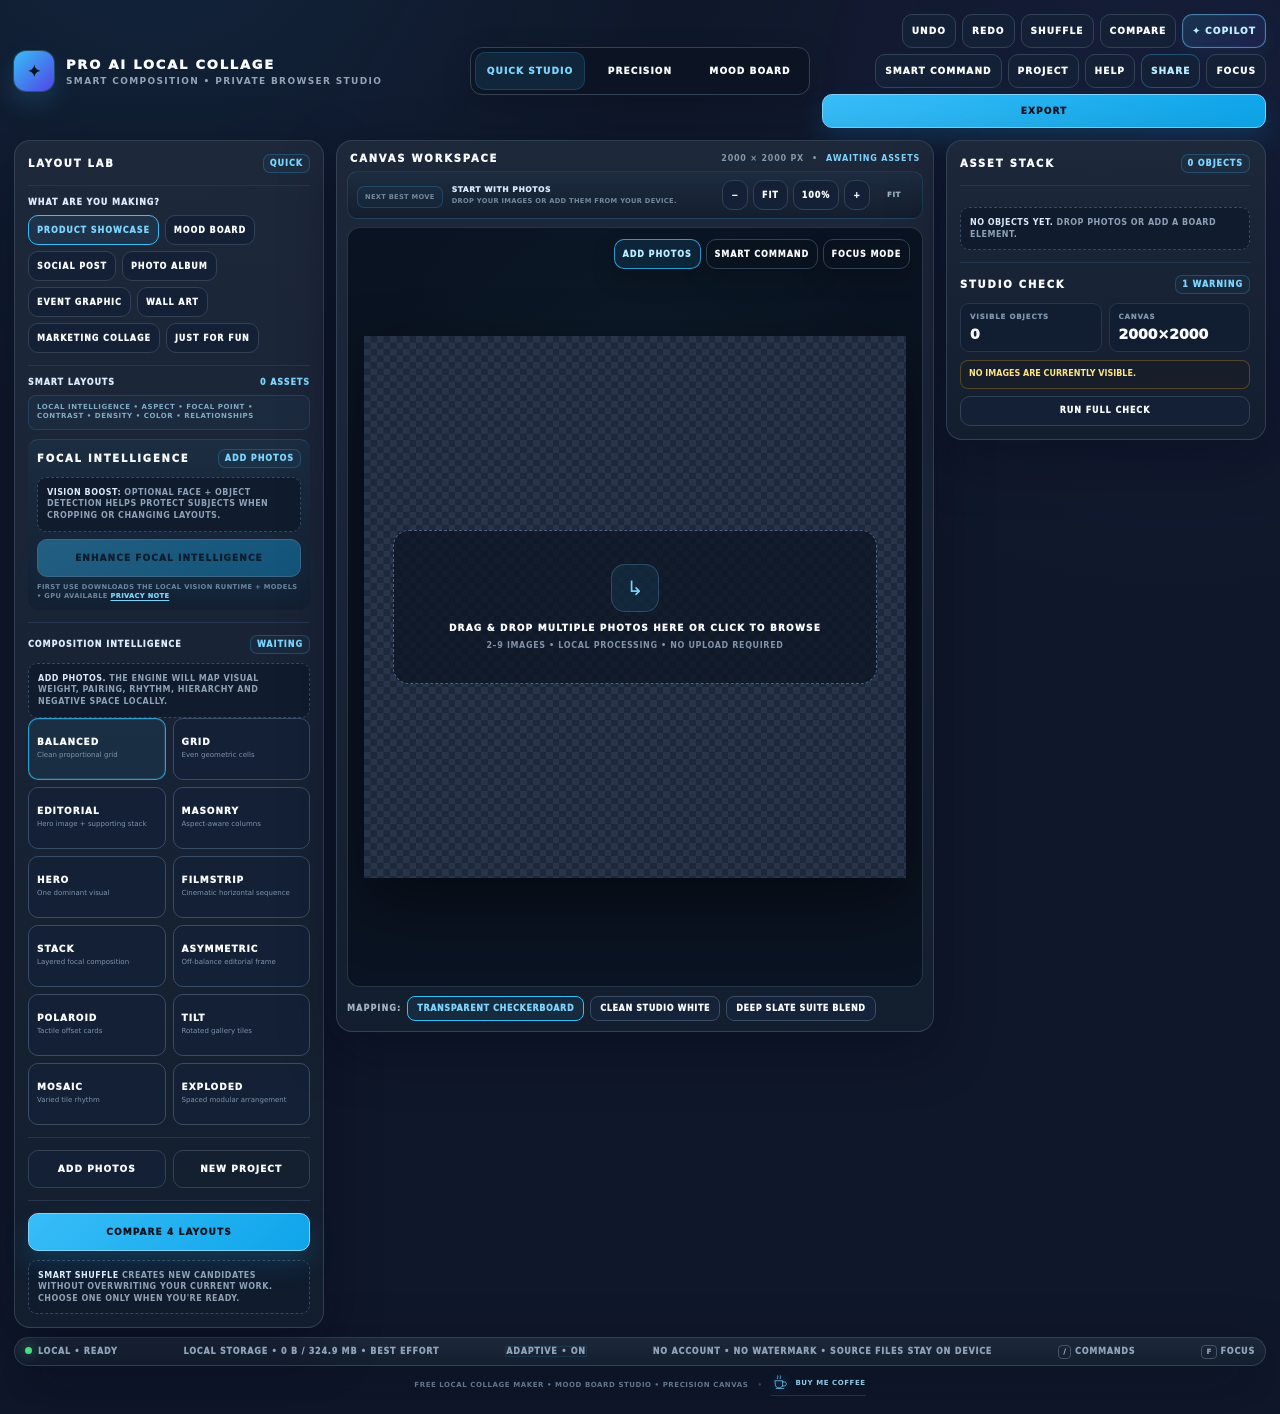
<file: Pro-AI-Local-Collage-Studio-Cloudflare-Ready-v2.4-FINAL-AUDITED/index.html>
<!doctype html>
<html lang="en">
<head>
  <meta charset="utf-8" />
  <meta name="viewport" content="width=device-width,initial-scale=1,viewport-fit=cover" />
  <meta name="theme-color" content="#0f172a" />
  <meta name="description" content="Free local collage maker and mood board studio with local composition intelligence, subject-aware editing, Creative Copilot workflows, precision controls, recovery and watermark-free exports." />
  <meta name="robots" content="index,follow,max-image-preview:large,max-snippet:-1,max-video-preview:-1" />
  <meta name="application-name" content="Pro AI Local Collage Studio" />
  <meta name="apple-mobile-web-app-capable" content="yes" />
  <meta name="apple-mobile-web-app-status-bar-style" content="black-translucent" />
  <meta name="apple-mobile-web-app-title" content="Local Collage" />
  <link rel="canonical" href="https://pro-ai-local-collage-studio.pages.dev/" />
  <link rel="icon" href="/favicon.ico" sizes="any" />
  <link rel="icon" type="image/svg+xml" href="/icon.svg" />
  <link rel="icon" type="image/png" sizes="48x48" href="/assets/favicon-48.png" />
  <link rel="apple-touch-icon" sizes="180x180" href="/assets/apple-touch-icon.png" />
  <meta property="og:url" content="https://pro-ai-local-collage-studio.pages.dev/" />
  <meta property="og:image" content="https://pro-ai-local-collage-studio.pages.dev/assets/og-card.png" />
  <meta property="og:image:width" content="1200" />
  <meta property="og:image:height" content="630" />
  <meta property="og:image:alt" content="Free Local Collage Maker — Pro AI Local Collage Studio" />
  <meta name="twitter:card" content="summary_large_image" />
  <meta name="twitter:title" content="Free Local Collage Maker & Mood Board Studio" />
  <meta name="twitter:description" content="Create photo collages and mood boards locally in your browser. No upload. No watermark. No account required." />
  <meta name="twitter:image" content="https://pro-ai-local-collage-studio.pages.dev/assets/og-card.png" />
  <meta name="keywords" content="free photo collage maker, local collage maker, online collage maker no upload, collage maker no watermark, mood board maker, free mood board maker, product collage maker, Etsy collage maker, photo grid maker, offline collage maker" />
  <meta property="og:title" content="Free Local Collage Maker & Mood Board Studio" />
  <meta property="og:description" content="Create photo collages and mood boards locally in your browser with intelligent composition, precision editing, project recovery and watermark-free exports." />
  <meta property="og:type" content="website" />
  <link rel="manifest" href="./manifest.webmanifest" />
  <meta name="google-site-verification" content="b31qAzSBiUCb4wnEXxWaHOR334Ag5LITJTTMgzjqbMk" />
  <title>Free Local Collage Maker & Mood Board Studio | No Upload, No Watermark</title>
  <script type="application/ld+json">
  {
    "@context":"https://schema.org",
    "@type":"WebApplication",
    "name":"Pro AI Local Collage Maker & Canvas Layout Studio",
    "applicationCategory":"MultimediaApplication",
    "operatingSystem":"Windows, macOS, Linux, Android, iOS",
    "browserRequirements":"Requires a modern browser with HTML5 Canvas support.",
    "isAccessibleForFree":true,
    "url":"https://pro-ai-local-collage-studio.pages.dev/",
    "image":"https://pro-ai-local-collage-studio.pages.dev/assets/og-card.png",
    "softwareVersion":"2.4",
    "offers":{"@type":"Offer","price":"0","priceCurrency":"USD"},
    "description":"A local-first collage and mood board studio with smart layouts, precision composition controls, local project storage and watermark-free export.",
    "featureList":["Smart collage layouts","Relationship-aware composition intelligence","Optional on-device face and object detection","Subject-aware focal protection","Freeform mood boards","Smart guides and snapping","Local autosave and recovery","Local project files","Creative Copilot multi-step editing","PNG JPEG WEBP export","Clipboard copy","No account required","No image upload required"]
  }
  </script>
  <link rel="stylesheet" href="./styles/app.css" />
</head>
<body>
  <h1 class="sr-only seo-h1">FREE LOCAL COLLAGE MAKER — PHOTO COLLAGE &amp; MOOD BOARD STUDIO</h1>
  <div id="app"></div>
  <noscript><main class="noscript"><h2>FREE LOCAL COLLAGE MAKER</h2><p>JavaScript is required to use the local canvas editor.</p></main></noscript>
  <script type="module" src="./ui/app.js"></script>
</body>
</html>
</file>
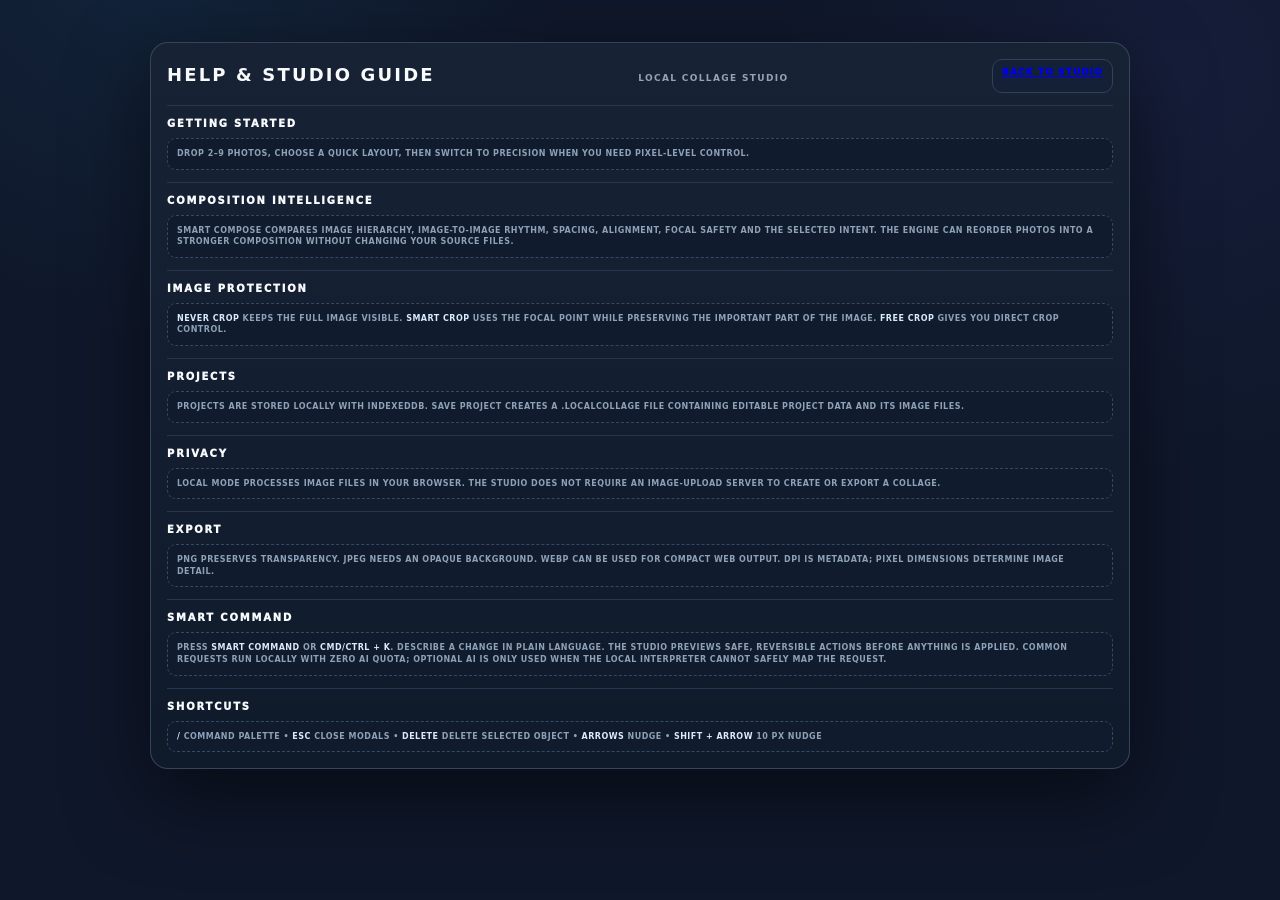
<file: Pro-AI-Local-Collage-Studio-Cloudflare-Ready-v2.4-FINAL-AUDITED/help/index.html>
<!doctype html><html lang="en"><head><meta charset="utf-8"><meta name="viewport" content="width=device-width,initial-scale=1"><meta name="description" content="Help Center for the Pro AI Local Collage Studio: smart layouts, cropping, projects, privacy, exports, Smart Command and Creative Copilot."><meta name="robots" content="index,follow"><link rel="canonical" href="https://pro-ai-local-collage-studio.pages.dev/help/"><title>Help Center | Pro AI Local Collage Studio</title><link rel="stylesheet" href="../styles/app.css"><link rel="icon" href="/favicon.ico" sizes="any"><link rel="icon" type="image/svg+xml" href="/icon.svg"><meta property="og:title" content="Help Center | Pro AI Local Collage Studio"><meta name="twitter:title" content="Help Center | Pro AI Local Collage Studio"> <meta property="og:description" content="Learn layouts, image protection, projects, privacy, exports and intelligent editing workflows."><meta property="og:type" content="article"><meta property="og:url" content="https://pro-ai-local-collage-studio.pages.dev/help/"><meta name="twitter:card" content="summary_large_image"><meta name="twitter:description" content="Learn layouts, image protection, projects, privacy, exports and intelligent editing workflows."><meta property="og:image:alt" content="Free Local Collage Maker — Pro AI Local Collage Studio">
<meta property="og:image" content="https://pro-ai-local-collage-studio.pages.dev/assets/og-card.png"><meta name="twitter:image" content="https://pro-ai-local-collage-studio.pages.dev/assets/og-card.png"><script type="application/ld+json">{"@context":"https://schema.org","@type":"WebPage","name":"Help Center | Pro AI Local Collage Studio","description":"Help Center for the Pro AI Local Collage Studio: smart layouts, cropping, projects, privacy, exports, Smart Command and Creative Copilot.","url":"https://pro-ai-local-collage-studio.pages.dev/help/"}</script></head><body><main class="app" style="max-width:1000px"><section class="modal" style="margin:28px auto"><div class="modal-head"><h1 style="font-size:18px;letter-spacing:.12em;text-transform:uppercase;margin:0 0 4px">HELP & STUDIO GUIDE</h1><div><div class="brand-sub">LOCAL COLLAGE STUDIO</div></div><a class="top-btn" href="../">BACK TO STUDIO</a></div><div class="section"><div class="section-title">GETTING STARTED</div><div class="hint">DROP 2–9 PHOTOS, CHOOSE A QUICK LAYOUT, THEN SWITCH TO PRECISION WHEN YOU NEED PIXEL-LEVEL CONTROL.</div></div><div class="section"><div class="section-title">COMPOSITION INTELLIGENCE</div><div class="hint">SMART COMPOSE compares image hierarchy, image-to-image rhythm, spacing, alignment, focal safety and the selected intent. The engine can reorder photos into a stronger composition without changing your source files.</div></div><div class="section"><div class="section-title">IMAGE PROTECTION</div><div class="hint"><b>NEVER CROP</b> keeps the full image visible. <b>SMART CROP</b> uses the focal point while preserving the important part of the image. <b>FREE CROP</b> gives you direct crop control.</div></div><div class="section"><div class="section-title">PROJECTS</div><div class="hint">PROJECTS ARE STORED LOCALLY WITH INDEXEDDB. SAVE PROJECT creates a .LOCALCOLLAGE file containing editable project data and its image files.</div></div><div class="section"><div class="section-title">PRIVACY</div><div class="hint">LOCAL MODE processes image files in your browser. The studio does not require an image-upload server to create or export a collage.</div></div><div class="section"><div class="section-title">EXPORT</div><div class="hint">PNG preserves transparency. JPEG needs an opaque background. WEBP can be used for compact web output. DPI is metadata; pixel dimensions determine image detail.</div></div><div class="section"><div class="section-title">SMART COMMAND</div><div class="hint">PRESS <b>SMART COMMAND</b> OR <b>CMD/CTRL + K</b>. DESCRIBE A CHANGE IN PLAIN LANGUAGE. THE STUDIO PREVIEWS SAFE, REVERSIBLE ACTIONS BEFORE ANYTHING IS APPLIED. COMMON REQUESTS RUN LOCALLY WITH ZERO AI QUOTA; OPTIONAL AI IS ONLY USED WHEN THE LOCAL INTERPRETER CANNOT SAFELY MAP THE REQUEST.</div></div><div class="section"><div class="section-title">SHORTCUTS</div><div class="hint"><b>/</b> COMMAND PALETTE • <b>ESC</b> CLOSE MODALS • <b>DELETE</b> DELETE SELECTED OBJECT • <b>ARROWS</b> NUDGE • <b>SHIFT + ARROW</b> 10 PX NUDGE</div></div></section></main></body></html>
</file>
<file: Pro-AI-Local-Collage-Studio-Cloudflare-Ready-v2.4-FINAL-AUDITED/styles/app.css>
:root{--bg:#0f172a;--bg2:#0b1220;--card:#1e293b;--card2:#172235;--panel:#111c30;--line:#334155;--line2:#26364e;--text:#f8fafc;--muted:#94a3b8;--accent:#38bdf8;--accent2:#7dd3fc;--success:#4ade80;--warn:#fbbf24;--danger:#fb7185;--shadow:0 18px 55px rgba(2,8,23,.38);--radius:16px;--sm:10px}
*{box-sizing:border-box}html{height:100%;background:var(--bg);scroll-behavior:smooth}body{margin:0;min-height:100%;background:radial-gradient(circle at 12% -8%,rgba(56,189,248,.08),transparent 28%),radial-gradient(circle at 92% 8%,rgba(99,102,241,.08),transparent 28%),var(--bg);color:var(--text);font-family:Inter,ui-sans-serif,system-ui,-apple-system,BlinkMacSystemFont,"Segoe UI",sans-serif;-webkit-font-smoothing:antialiased;text-rendering:optimizeLegibility}button,input,select{font:inherit}button{color:inherit}.app{width:min(1700px,calc(100% - 28px));margin:0 auto;padding:14px 0 18px}.topbar{display:grid;grid-template-columns:1fr auto 1fr;align-items:center;gap:12px;margin-bottom:12px}.brand{display:flex;align-items:center;gap:12px;min-width:0}.brand-mark{width:40px;height:40px;border-radius:12px;display:grid;place-items:center;background:linear-gradient(135deg,#38bdf8,#4f46e5);color:#041420;font-weight:1000;box-shadow:0 0 0 1px rgba(125,211,252,.22),0 12px 24px rgba(56,189,248,.16)}.brand-name{font-size:13px;font-weight:950;letter-spacing:.14em;text-transform:uppercase;white-space:nowrap;overflow:hidden;text-overflow:ellipsis}.brand-sub{margin-top:4px;font-size:9px;font-weight:850;letter-spacing:.15em;text-transform:uppercase;color:var(--muted)}.mode-tabs{justify-self:center;display:flex;padding:4px;border:1px solid var(--line);border-radius:12px;background:rgba(10,18,32,.62);box-shadow:0 8px 28px rgba(0,0,0,.18)}.mode-tab,.top-btn,.icon-btn,.seg-btn,.primary,.secondary,.danger,.ghost,.tiny,.select-chip{border:1px solid var(--line);background:#132036;border-radius:10px;min-height:38px;padding:8px 11px;font-size:9px;font-weight:950;letter-spacing:.12em;text-transform:uppercase;cursor:pointer;transition:.16s ease}.mode-tab{border:0;background:transparent;min-width:110px}.mode-tab:hover,.top-btn:hover,.icon-btn:hover,.seg-btn:hover,.secondary:hover,.ghost:hover,.tiny:hover,.select-chip:hover{border-color:#56718f;background:#172842;transform:translateY(-1px)}.mode-tab.active{background:rgba(56,189,248,.10);color:var(--accent2);box-shadow:inset 0 0 0 1px rgba(56,189,248,.18)}.top-actions{justify-self:end;display:flex;gap:6px;align-items:center;justify-content:flex-end;flex-wrap:wrap}.top-btn{min-height:34px;padding:7px 9px}.icon-btn{width:34px;height:34px;padding:0;display:grid;place-items:center}.primary{width:100%;background:linear-gradient(135deg,#38bdf8,#0ea5e9);border-color:#7dd3fc;color:#041420;box-shadow:0 12px 26px rgba(14,165,233,.18)}.primary:hover{filter:brightness(1.05)}.danger{background:#281824;color:#fecdd3;border-color:rgba(251,113,133,.34)}.ghost{background:transparent}.tiny{min-height:30px;padding:6px 8px;font-size:8px}.disabled,[disabled]{opacity:.38!important;cursor:not-allowed!important;transform:none!important;filter:none!important}.layout-shell{display:grid;grid-template-columns:310px minmax(0,1fr) 320px;gap:12px;align-items:start}.panel,.workspace,.inspector,.op-card,.bottom-bar{background:linear-gradient(180deg,rgba(30,41,59,.97),rgba(19,30,47,.985));border:1px solid rgba(71,85,105,.58);box-shadow:var(--shadow);border-radius:var(--radius)}.panel,.inspector,.op-card{padding:13px}.workspace{padding:10px;min-width:0}.panel-head,.section-head,.workspace-head,.row-between{display:flex;align-items:center;justify-content:space-between;gap:8px}.panel-title,.section-title,.workspace-title{font-size:10px;font-weight:950;letter-spacing:.18em;text-transform:uppercase}.mini{font-size:8px;font-weight:950;letter-spacing:.12em;text-transform:uppercase;color:var(--accent2);padding:4px 6px;border:1px solid rgba(56,189,248,.24);border-radius:7px;background:rgba(56,189,248,.045)}.section{border-top:1px solid var(--line2);padding-top:12px;margin-top:12px}.section:first-child{border-top:0;padding-top:0;margin-top:0}.label{display:flex;justify-content:space-between;align-items:center;gap:10px;font-size:8px;font-weight:950;letter-spacing:.12em;text-transform:uppercase;color:#dbeafe;margin-bottom:8px}.readout{color:var(--accent2);font-variant-numeric:tabular-nums;white-space:nowrap}.field,.select{width:100%;border:1px solid #3a4c66;background:#0f1a2b;color:var(--text);border-radius:10px;padding:10px 11px;outline:none;font-size:10px;font-weight:800}.field:focus,.select:focus{border-color:var(--accent);box-shadow:0 0 0 3px rgba(56,189,248,.08)}input[type=range]{width:100%;accent-color:var(--accent);cursor:pointer}input[type=range]::-webkit-slider-runnable-track{height:4px;background:#334155;border-radius:99px}input[type=range]::-webkit-slider-thumb{-webkit-appearance:none;appearance:none;width:15px;height:15px;border-radius:50%;background:var(--accent);margin-top:-5.5px;box-shadow:0 0 0 4px rgba(56,189,248,.08),0 0 15px rgba(56,189,248,.22)}input[type=range]::-moz-range-track{height:4px;background:#334155;border-radius:99px}input[type=range]::-moz-range-thumb{width:15px;height:15px;border:0;border-radius:50%;background:var(--accent)}.drop-zone{border:1px dashed #4b647f;border-radius:16px;background:rgba(11,19,33,.7);min-height:154px;padding:20px;display:grid;place-items:center;text-align:center;cursor:pointer;transition:.18s ease}.drop-zone:hover,.drop-zone.drag{border-color:var(--accent);background:rgba(56,189,248,.055);box-shadow:0 0 0 4px rgba(56,189,248,.055)}.drop-icon{width:48px;height:48px;border-radius:14px;display:grid;place-items:center;margin:0 auto 10px;background:rgba(56,189,248,.08);border:1px solid rgba(125,211,252,.22);color:var(--accent2);font-size:20px}.drop-title{font-size:9px;font-weight:950;letter-spacing:.13em;text-transform:uppercase;line-height:1.5}.drop-sub{margin-top:6px;font-size:8px;font-weight:800;letter-spacing:.08em;text-transform:uppercase;color:#8093aa}.layout-grid{display:grid;grid-template-columns:1fr 1fr;gap:7px}.layout-card{text-align:left;min-height:62px;border:1px solid #3a4c66;background:#132036;border-radius:10px;padding:8px;cursor:pointer;transition:.16s ease}.layout-card:hover{border-color:#5b7795;transform:translateY(-1px)}.layout-card.active{border-color:rgba(56,189,248,.78);background:rgba(56,189,248,.08);box-shadow:inset 0 0 0 1px rgba(56,189,248,.16)}.layout-card b{display:block;font-size:9px;font-weight:950;letter-spacing:.11em;text-transform:uppercase}.layout-card small{display:block;margin-top:4px;color:#7f93ab;font-size:7px;line-height:1.35}.seg-row{display:grid;grid-template-columns:1fr 1fr;gap:7px}.chips{display:flex;flex-wrap:wrap;gap:6px}.select-chip{min-height:30px;padding:6px 8px;font-size:8px}.select-chip.active{color:var(--accent2);border-color:var(--accent);background:rgba(56,189,248,.08)}.hint{margin-top:9px;padding:9px;border:1px dashed #364963;background:#101b2e;border-radius:9px;color:#8ea1b7;font-size:8px;font-weight:850;letter-spacing:.06em;text-transform:uppercase;line-height:1.45}.hint b{color:#dbeafe}.workspace-head{padding:2px 3px 9px}.workspace-meta{font-size:8px;font-weight:900;letter-spacing:.1em;text-transform:uppercase;color:#8397ad;display:flex;align-items:center;gap:8px;flex-wrap:wrap;justify-content:flex-end}.accent{color:var(--accent2)}.canvas-viewport{height:calc(100vh - 140px);min-height:560px;border-radius:13px;border:1px solid rgba(71,85,105,.5);background:radial-gradient(circle at 50% 25%,rgba(56,189,248,.04),transparent 42%),#0a1321;display:grid;place-items:center;overflow:hidden;padding:16px;position:relative;touch-action:none}.canvas-wrap{position:relative;max-width:100%;max-height:100%;box-shadow:0 24px 65px rgba(0,0,0,.45);border-radius:8px;overflow:visible}.canvas-wrap canvas{display:block;max-width:100%;max-height:calc(100vh - 180px);background:transparent;touch-action:none;user-select:none}.canvas-empty{position:absolute;inset:0;display:grid;place-items:center;padding:30px;pointer-events:none}.canvas-empty .drop-zone{pointer-events:auto;width:min(560px,94%)}.canvas-empty.hidden{display:none}.mapping{display:flex;gap:6px;align-items:center;flex-wrap:wrap;padding-top:9px}.mapping b{font-size:8px;font-weight:950;letter-spacing:.14em;color:#9eb0c2}.map-btn{border:1px solid #3b4c65;background:#14233a;border-radius:8px;padding:7px 9px;font-size:8px;font-weight:950;letter-spacing:.08em;text-transform:uppercase;cursor:pointer}.map-btn.active{border-color:var(--accent);color:var(--accent2);background:rgba(56,189,248,.08)}.asset-stack{display:grid;gap:6px;max-height:300px;overflow:auto;margin-top:9px;padding-right:2px}.asset-row{display:grid;grid-template-columns:34px minmax(0,1fr) 28px;gap:7px;align-items:center;padding:6px;border:1px solid var(--line2);background:#111d31;border-radius:9px;cursor:pointer}.asset-row.active{border-color:rgba(56,189,248,.72);background:rgba(56,189,248,.07)}.thumb{width:34px;height:34px;object-fit:cover;border-radius:6px;background:#0b1321}.asset-name{display:block;min-width:0;font-size:8px;font-weight:900;letter-spacing:.04em;white-space:nowrap;overflow:hidden;text-overflow:ellipsis}.asset-meta{margin-top:3px;color:#73869c;font-size:7px;font-weight:800;letter-spacing:.04em}.asset-no{width:28px;height:28px;border-radius:8px;display:grid;place-items:center;border:1px solid #35485f;color:#9fb1c5;font-size:8px;font-weight:950}.two{display:grid;grid-template-columns:1fr 1fr;gap:7px}.three{display:grid;grid-template-columns:1fr 1fr 1fr;gap:7px}.tool{padding:8px;border:1px solid var(--line2);background:#111d31;border-radius:9px}.tool-label{font-size:7px;font-weight:950;letter-spacing:.1em;text-transform:uppercase;color:#7f93ab;margin-bottom:5px}.tool-value{margin-top:4px;text-align:right;font-size:9px;font-weight:950;color:#dbeafe}.inspector-scroll{max-height:calc(100vh - 150px);overflow:auto;padding-right:2px}.object-actions{display:flex;gap:6px;flex-wrap:wrap}.stat-grid{display:grid;grid-template-columns:1fr 1fr;gap:7px;margin-top:9px}.stat{padding:9px;border:1px solid var(--line2);background:#111d31;border-radius:9px}.stat-k{font-size:7px;font-weight:950;letter-spacing:.12em;text-transform:uppercase;color:#7f93ab}.stat-v{margin-top:5px;font-size:14px;font-weight:950;font-variant-numeric:tabular-nums}.warning-list{display:grid;gap:6px;margin-top:8px}.warning{padding:8px;border-radius:8px;background:#181d2a;border:1px solid #384258;font-size:8px;font-weight:850;line-height:1.35}.warning.warn{border-color:rgba(251,191,36,.25);color:#fde68a}.warning.error{border-color:rgba(251,113,133,.35);color:#fecdd3}.warning.info{color:#bae6fd}.bottom{margin-top:9px;display:flex;justify-content:space-between;align-items:center;gap:8px;padding:8px 10px}.local-status{font-size:8px;font-weight:950;letter-spacing:.1em;text-transform:uppercase;color:#8fa2b7}.status-dot{display:inline-block;width:7px;height:7px;border-radius:50%;margin-right:6px;background:var(--success);box-shadow:0 0 12px rgba(74,222,128,.6)}.modal-backdrop{position:fixed;inset:0;z-index:50;background:rgba(2,8,23,.72);backdrop-filter:blur(7px);display:grid;place-items:center;padding:18px}.modal{width:min(980px,100%);max-height:min(90vh,900px);overflow:auto;background:linear-gradient(180deg,#172235,#0f1a2b);border:1px solid rgba(71,85,105,.7);border-radius:18px;box-shadow:0 28px 80px rgba(0,0,0,.5);padding:16px}.modal.sm{width:min(720px,100%)}.modal.xs{width:min(520px,100%)}.modal-head{display:flex;justify-content:space-between;align-items:center;gap:10px;margin-bottom:12px}.modal-title{font-size:11px;font-weight:950;letter-spacing:.18em;text-transform:uppercase}.modal-grid{display:grid;grid-template-columns:repeat(2,1fr);gap:10px}.candidate{border:1px solid #34475e;border-radius:12px;background:#0e192a;padding:8px}.candidate canvas{display:block;width:100%;aspect-ratio:1.35;border-radius:8px;background:#0b1321}.candidate-title{margin-top:8px;font-size:8px;font-weight:950;letter-spacing:.12em;text-transform:uppercase}.candidate-desc{margin-top:4px;font-size:7px;font-weight:800;color:#7f93ab;line-height:1.35}.candidate .primary{margin-top:7px;min-height:34px}.palette{width:min(700px,100%)}.palette input{margin-bottom:8px}.palette-results{display:grid;gap:5px;max-height:420px;overflow:auto}.command{padding:9px;border:1px solid var(--line2);background:#111d31;border-radius:8px;cursor:pointer;text-transform:uppercase}.command:hover{border-color:#56718f}.command b{font-size:8px;letter-spacing:.09em}.command small{display:block;margin-top:3px;color:#7f93ab;font-size:7px}.qa-suggestions{display:flex;flex-wrap:wrap;gap:6px;margin-top:8px}.qa{padding:7px 9px;border:1px solid #354b62;border-radius:999px;background:#122139;font-size:7px;font-weight:950;letter-spacing:.07em;text-transform:uppercase;cursor:pointer}.answer{margin-top:10px;padding:11px;border:1px solid rgba(56,189,248,.2);background:rgba(56,189,248,.05);border-radius:10px;font-size:9px;font-weight:800;line-height:1.55}.hidden{display:none!important}.mobile-toolbar{display:none}.kbd{font-size:7px;border:1px solid #42536a;padding:2px 4px;border-radius:4px;color:#93a4b7}.sr-only{position:absolute!important;width:1px!important;height:1px!important;padding:0!important;margin:-1px!important;overflow:hidden!important;clip:rect(0,0,0,0)!important;white-space:nowrap!important;border:0!important}.toast{position:fixed;right:16px;bottom:16px;z-index:80;max-width:min(440px,calc(100% - 32px));padding:11px 13px;border-radius:10px;background:#09111f;border:1px solid #38506b;color:#dbeafe;font-size:9px;font-weight:900;letter-spacing:.08em;text-transform:uppercase;box-shadow:0 18px 40px rgba(0,0,0,.35);transform:translateY(15px);opacity:0;pointer-events:none;transition:.18s ease}.toast.show{transform:translateY(0);opacity:1}.toast.success{border-color:rgba(74,222,128,.38);color:#bbf7d0}.toast.error{border-color:rgba(251,113,133,.46);color:#fecdd3}.footer-note{text-align:center;margin-top:8px;color:#62758b;font-size:7px;font-weight:800;letter-spacing:.08em;text-transform:uppercase}
@media(max-width:1250px){.layout-shell{grid-template-columns:280px minmax(0,1fr) 300px}.mode-tab{min-width:95px}.top-actions .labelled{display:none}}
@media(max-width:980px){.topbar{grid-template-columns:1fr}.brand{justify-self:center}.mode-tabs{justify-self:stretch}.mode-tab{flex:1}.top-actions{justify-self:center}.layout-shell{grid-template-columns:1fr}.panel,.inspector{order:2}.workspace{order:1}.inspector-scroll{max-height:none}.canvas-viewport{height:62vh;min-height:430px}.canvas-wrap canvas{max-height:58vh}.mobile-toolbar{display:flex;gap:6px;overflow:auto;padding-top:8px}.mobile-toolbar button{white-space:nowrap}.bottom{display:none}}
@media(max-width:560px){.app{width:calc(100% - 12px);padding-top:8px}.brand-name{font-size:11px}.brand-sub{font-size:7px}.mode-tabs{overflow:auto}.mode-tab{min-width:105px}.top-actions{width:100%;justify-content:center}.canvas-viewport{height:52vh;min-height:360px;padding:8px}.canvas-wrap canvas{max-height:48vh}.layout-grid{grid-template-columns:1fr 1fr}.modal-grid{grid-template-columns:1fr}.mapping{overflow:auto;flex-wrap:nowrap}.mapping .map-btn{white-space:nowrap}.three{grid-template-columns:1fr 1fr}.three .tool:last-child{grid-column:1/-1}.stat-grid{grid-template-columns:1fr 1fr}}
.noscript{padding:40px;color:#fff}.noscript h1{font-size:24px;letter-spacing:.16em}.noscript p{color:#94a3b8}

.intel-strip{margin:7px 0 8px;padding:7px 8px;border:1px solid rgba(56,189,248,.16);border-radius:8px;background:rgba(56,189,248,.035);font-size:7px;font-weight:900;letter-spacing:.08em;text-transform:uppercase;color:#7fabc3;line-height:1.35}.intelligence-card{background:linear-gradient(180deg,rgba(56,189,248,.025),rgba(17,29,49,.55));border-radius:10px;padding:9px;margin-top:9px}.intel-grid{display:grid;grid-template-columns:1fr 1fr;gap:6px;margin-top:8px}.intel-grid>div{padding:7px;border:1px solid var(--line2);border-radius:8px;background:#0f1a2b}.intel-grid span,.intel-color span{display:block;font-size:6.5px;font-weight:950;letter-spacing:.1em;color:#71849a;text-transform:uppercase}.intel-grid b{display:block;margin-top:4px;font-size:8px;font-weight:950;color:#dbeafe;white-space:nowrap;overflow:hidden;text-overflow:ellipsis}.intel-color{display:flex;align-items:center;gap:7px;margin-top:6px;padding:7px;border:1px solid var(--line2);border-radius:8px;background:#0f1a2b}.intel-color i{width:16px;height:16px;border-radius:5px;border:1px solid rgba(255,255,255,.14);display:block;flex:0 0 auto}.intel-color code{font-size:7px;color:#dbeafe;font-weight:900}.intel-color span{margin-right:auto}.intel-focus{margin-top:6px;font-size:6.5px;font-weight:900;letter-spacing:.08em;color:#83a8bc;text-transform:uppercase}.candidate-desc{min-height:30px}
.composition-panel{background:linear-gradient(180deg,rgba(56,189,248,.035),rgba(15,26,43,.46));border-radius:10px;padding:9px}.composition-grid{display:grid;grid-template-columns:1fr 1fr;gap:6px;margin-top:8px}.comp-metric{padding:7px;border:1px solid var(--line2);border-radius:8px;background:#0f1a2b}.comp-metric span{font-size:6.5px;font-weight:950;letter-spacing:.1em;color:#71849a;text-transform:uppercase}.comp-metric b{float:right;font-size:7px;color:#dbeafe}.comp-metric i{display:block;height:4px;margin-top:6px;border-radius:999px;background:#1b2a3d;overflow:hidden}.comp-metric em{display:block;height:100%;border-radius:999px;background:linear-gradient(90deg,#38bdf8,#7dd3fc)}.composition-insights{display:grid;gap:5px;margin-top:7px}.composition-insights span{display:block;padding:6px 7px;border:1px solid rgba(56,189,248,.14);border-radius:7px;background:rgba(56,189,248,.035);font-size:6.7px;font-weight:900;letter-spacing:.045em;text-transform:uppercase;color:#8eabc0;line-height:1.3}.candidate-metrics{display:flex;flex-wrap:wrap;gap:4px;margin-top:6px}.candidate-metrics span{padding:4px 5px;border:1px solid #2d4057;border-radius:5px;color:#7fa0b8;font-size:6px;font-weight:900;letter-spacing:.06em;text-transform:uppercase;background:#0c1727}.composition-summary{background:rgba(56,189,248,.025)}
@media(max-width:560px){.composition-grid{grid-template-columns:1fr 1fr}}
.vision-panel{border-color:rgba(56,189,248,.24)!important;background:linear-gradient(180deg,rgba(56,189,248,.055),rgba(17,29,49,.6))!important}
.vision-note{margin-top:6px;color:#6f879b;font-size:6.7px;font-weight:850;letter-spacing:.055em;text-transform:uppercase;line-height:1.35}
.vision-evidence{display:grid;grid-template-columns:1fr 1fr;gap:5px;margin-top:7px}
.vision-evidence>div{padding:7px;border:1px solid rgba(56,189,248,.14);border-radius:7px;background:#0e1929}
.vision-evidence span{display:block;font-size:6px;font-weight:950;letter-spacing:.09em;color:#6e8296;text-transform:uppercase}
.vision-evidence b{display:block;margin-top:3px;font-size:7px;font-weight:950;color:#cfe7f4;white-space:nowrap;overflow:hidden;text-overflow:ellipsis}

.inline-link{border:0;background:transparent;color:#7dd3fc;font-size:6.5px;font-weight:950;letter-spacing:.07em;text-transform:uppercase;cursor:pointer;padding:0;text-decoration:underline;text-underline-offset:2px}.inline-link:hover{color:#bae6fd}
.ai-usage{margin-top:7px;padding:7px 9px;border:1px solid rgba(56,189,248,.14);background:rgba(56,189,248,.035);border-radius:8px;color:#6f879b;font-size:6.7px;font-weight:850;letter-spacing:.055em;text-transform:uppercase;line-height:1.35}.ai-policy-grid{display:grid;grid-template-columns:1fr 1fr;gap:6px}.ai-policy-grid>div{padding:8px;border:1px solid var(--line2);background:#0e1929;border-radius:8px}.ai-policy-grid span{display:block;font-size:6px;font-weight:950;letter-spacing:.09em;color:#6e8296;text-transform:uppercase}.ai-policy-grid b{display:block;margin-top:3px;font-size:7px;font-weight:950;color:#cfe7f4;white-space:nowrap;overflow:hidden;text-overflow:ellipsis}@media(max-width:560px){.ai-policy-grid{grid-template-columns:1fr 1fr}}

.authoring-panel{background:linear-gradient(180deg,rgba(125,211,252,.035),rgba(15,26,43,.5));border-radius:10px;padding:9px}.authoring-list{display:grid;gap:6px;margin-top:8px}.authoring-item{display:grid;grid-template-columns:minmax(0,1fr) auto;gap:7px;align-items:center;padding:8px;border:1px solid rgba(56,189,248,.14);border-radius:8px;background:#0e1929}.authoring-item-main{min-width:0}.authoring-kind{font-size:6px;font-weight:950;letter-spacing:.1em;text-transform:uppercase;color:#6d8ca4;margin-bottom:3px}.authoring-item-main b{display:block;font-size:7.5px;font-weight:950;letter-spacing:.04em;text-transform:uppercase;color:#dbeafe}.authoring-item-main span{display:block;margin-top:3px;font-size:6.8px;font-weight:800;line-height:1.35;color:#7f93ab}.authoring-item-main small,.authoring-modal-item small{display:block;margin-top:4px;font-size:6px;font-weight:950;letter-spacing:.08em;text-transform:uppercase;color:#67e8f9}.authoring-item .tiny{white-space:nowrap}.authoring-good{margin-top:7px;padding:8px;border:1px solid rgba(74,222,128,.14);border-radius:8px;background:rgba(74,222,128,.035);font-size:6.8px;font-weight:900;letter-spacing:.05em;text-transform:uppercase;color:#98d7ad;line-height:1.35}.authoring-modal-list{display:grid;gap:7px;margin-top:10px}.authoring-modal-item{display:grid;grid-template-columns:minmax(0,1fr) auto;gap:10px;align-items:center;padding:10px;border:1px solid #30445a;background:#0d1829;border-radius:10px}.authoring-modal-item b{font-size:8px;font-weight:950;letter-spacing:.05em;text-transform:uppercase;color:#dbeafe}.authoring-modal-item p{margin:4px 0 0;font-size:8px;font-weight:800;line-height:1.4;color:#7f93ab}.authoring-modal-item .primary{width:auto;min-width:104px}.authoring-review-btn{width:100%}
@media(max-width:560px){.authoring-item{grid-template-columns:1fr}.authoring-item .tiny{width:100%}.authoring-modal-item{grid-template-columns:1fr}.authoring-modal-item .primary{width:100%}}

/* Presentation / Experience Intelligence */
.experience-bar{display:flex;align-items:center;justify-content:space-between;gap:10px;margin:-2px 0 8px;padding:8px 9px;border:1px solid rgba(56,189,248,.16);border-radius:10px;background:linear-gradient(180deg,rgba(56,189,248,.035),rgba(11,19,33,.45))}.next-action{display:flex;align-items:center;gap:9px;min-width:0}.experience-kicker{display:grid;place-items:center;min-width:84px;padding:6px 7px;border:1px solid rgba(56,189,248,.2);border-radius:7px;color:#78a5bf;font-size:6px;font-weight:950;letter-spacing:.1em;text-transform:uppercase;background:rgba(56,189,248,.03)}.next-action b{display:block;font-size:7.5px;font-weight:950;letter-spacing:.08em;text-transform:uppercase;color:#dbeafe}.next-action span{display:block;margin-top:3px;color:#75899e;font-size:6.7px;font-weight:800;letter-spacing:.045em;text-transform:uppercase;white-space:nowrap;overflow:hidden;text-overflow:ellipsis}.view-tools{display:flex;align-items:center;gap:5px;flex:0 0 auto}.view-readout{min-width:38px;text-align:center;color:#9db2c5;font-size:7px;font-weight:950;letter-spacing:.08em;text-transform:uppercase}.canvas-viewport{overflow:auto;display:flex;align-items:center;justify-content:center;overscroll-behavior:contain}.canvas-wrap{flex:0 0 auto}.context-toolbar{position:absolute;top:11px;right:11px;z-index:5;display:flex;gap:5px;flex-wrap:wrap;max-width:min(62%,520px);justify-content:flex-end;pointer-events:auto}.context-action{backdrop-filter:blur(7px);background:rgba(10,18,32,.84)!important;box-shadow:0 10px 24px rgba(0,0,0,.2)}.context-action.recommended{border-color:rgba(56,189,248,.78)!important;color:#b9edff;background:rgba(56,189,248,.1)!important}.shortcut-grid{display:grid;grid-template-columns:repeat(2,minmax(0,1fr));gap:6px;margin-top:10px;padding-top:9px;border-top:1px solid var(--line2)}.shortcut-grid span{display:flex;align-items:center;justify-content:space-between;gap:8px;padding:6px 7px;border:1px solid var(--line2);border-radius:7px;background:#0e1929;color:#71869b;font-size:6px;font-weight:900;letter-spacing:.06em;text-transform:uppercase}.shortcut-grid b{color:#dbeafe;font-size:6px;letter-spacing:.05em}.command.active{border-color:rgba(56,189,248,.7)!important;background:rgba(56,189,248,.08)!important}.command.suggested{box-shadow:inset 2px 0 0 var(--accent)}.command.suggested b{color:#b9edff}.focus-mode .layout-shell{grid-template-columns:minmax(0,1fr)}.focus-mode .left-panel,.focus-mode .panel,.focus-mode .inspector,.focus-mode .bottom,.focus-mode .footer-note{display:none!important}.focus-mode .workspace{min-height:calc(100vh - 44px)}.focus-mode .canvas-viewport{height:calc(100vh - 122px);min-height:620px}.focus-mode .workspace-head{padding-bottom:8px}.focus-mode .experience-bar{margin-bottom:7px}.focus-mode .mode-tabs{justify-self:end}.focus-mode .top-actions .labelled{display:none}.focus-mode .brand-sub{display:none}
@media(max-width:980px){.experience-bar{align-items:flex-start;flex-direction:column}.view-tools{width:100%;justify-content:flex-end}.context-toolbar{max-width:82%;top:8px;right:8px}.focus-mode .canvas-viewport{height:calc(100vh - 156px);min-height:440px}}
@media(max-width:560px){.experience-bar{padding:7px}.experience-kicker{min-width:72px}.next-action span{max-width:52vw}.view-tools{justify-content:space-between}.context-toolbar{max-width:94%;left:8px;right:8px;justify-content:flex-start}.shortcut-grid{grid-template-columns:1fr}.focus-mode .canvas-viewport{height:calc(100vh - 190px);min-height:360px}}

.next-action-button{border:0;background:transparent;color:inherit;padding:0;text-align:left;cursor:pointer;min-width:0;flex:1}.next-action-button:hover .experience-kicker{border-color:rgba(56,189,248,.55);color:#b9edff;background:rgba(56,189,248,.07)}.next-action-button:focus-visible{outline:2px solid var(--accent);outline-offset:2px;border-radius:8px}

.local-status-button{appearance:none;border:0;background:transparent;padding:0;cursor:pointer;text-align:left}.local-status-button:hover{color:#bfeeff}.local-status-button:focus-visible{outline:2px solid var(--accent);outline-offset:3px;border-radius:4px}
.command-status{padding:9px 10px;border:1px solid var(--line2);background:#101b2e;border-radius:9px;color:#9db2c5;font-size:8px;font-weight:950;letter-spacing:.08em;text-transform:uppercase}.command-status.ready{border-color:rgba(74,222,128,.22);color:#a7e7b7;background:rgba(74,222,128,.035)}.command-status.warn{border-color:rgba(251,191,36,.24);color:#fde68a;background:rgba(251,191,36,.035)}.command-preview{margin-top:7px}.command-summary{padding:9px 10px;border:1px solid rgba(56,189,248,.16);background:rgba(56,189,248,.035);border-radius:9px;font-size:8px;font-weight:950;letter-spacing:.07em;text-transform:uppercase;color:#b8d9e8}.command-list{display:grid;gap:5px;margin-top:7px}.command-step{display:grid;grid-template-columns:18px minmax(0,1fr);gap:6px;align-items:center;padding:8px 9px;border:1px solid var(--line2);background:#0e1929;border-radius:8px}.command-step span{width:18px;height:18px;border-radius:50%;display:grid;place-items:center;color:#9ff0ba;background:rgba(74,222,128,.08);font-size:8px;font-weight:950}.command-step b{font-size:7.5px;font-weight:950;letter-spacing:.065em;text-transform:uppercase;color:#dbeafe}.command-step + .command-step{margin-top:0}
.adaptive-status{border:1px solid rgba(56,189,248,.12)!important}.adaptive-status:hover{color:#bfeeff}.adaptive-status:focus-visible{outline:2px solid var(--accent);outline-offset:3px;border-radius:4px}


/* Creative Copilot */
.copilot-btn{border-color:rgba(125,211,252,.5)!important;background:linear-gradient(135deg,rgba(56,189,248,.14),rgba(79,70,229,.13))!important;color:#bfeeff!important;box-shadow:inset 0 0 0 1px rgba(56,189,248,.07),0 8px 20px rgba(56,189,248,.06)}
.copilot-btn:hover{border-color:rgba(125,211,252,.82)!important;background:linear-gradient(135deg,rgba(56,189,248,.2),rgba(79,70,229,.17))!important}
.copilot-impact-grid{display:grid;grid-template-columns:repeat(2,minmax(0,1fr));gap:6px}.copilot-impact-grid>div{padding:8px;border:1px solid var(--line2);background:#0e1929;border-radius:8px}.copilot-impact-grid>div.wide{grid-column:1/-1}.copilot-impact-grid span{display:block;font-size:6px;font-weight:950;letter-spacing:.09em;color:#6e8296;text-transform:uppercase}.copilot-impact-grid b{display:block;margin-top:3px;font-size:7.5px;font-weight:950;letter-spacing:.05em;color:#dbeafe;line-height:1.3}
@media(max-width:1180px){.copilot-btn{min-width:0}}
@media(max-width:760px){.copilot-impact-grid{grid-template-columns:1fr 1fr}.top-actions{overflow-x:auto;max-width:100%;padding-bottom:2px;scrollbar-width:none}.top-actions::-webkit-scrollbar{display:none}}

/* Share / support experience */
.footer-note{display:flex;align-items:center;justify-content:center;gap:9px;flex-wrap:wrap}
.footer-support{display:inline-flex;align-items:center;gap:6px;color:#8fc9e4!important;text-decoration:none;border-bottom:1px solid rgba(56,189,248,.2);padding-bottom:3px}
.footer-support:hover{color:#bceeff!important;border-color:rgba(125,211,252,.65)}
.footer-support svg{width:18px;height:18px;fill:none;stroke:#7dd3fc;stroke-width:4;stroke-linecap:round;stroke-linejoin:round;filter:drop-shadow(0 0 5px rgba(56,189,248,.45))}
.footer-sep{opacity:.45}
.share-btn{border-color:rgba(56,189,248,.32)!important;color:#b9edff!important}
.share-btn:hover{border-color:rgba(56,189,248,.78)!important;background:rgba(56,189,248,.07)!important}
.support-overlay{position:fixed;inset:0;z-index:200;display:grid;place-items:center;padding:18px;background:rgba(2,8,23,.76);backdrop-filter:blur(10px);overflow:auto}
.support-modal{width:min(720px,100%);max-height:min(92vh,900px);overflow:auto;border:1px solid rgba(71,85,105,.72);border-radius:18px;background:linear-gradient(180deg,#182438,#0f1a2b);box-shadow:0 30px 100px rgba(0,0,0,.52),0 0 0 1px rgba(56,189,248,.05);padding:18px}
.support-modal.share-only{width:min(620px,100%)}
.support-modal-head{display:flex;align-items:flex-start;justify-content:space-between;gap:12px}
.support-eyebrow{font-size:8px;font-weight:950;letter-spacing:.17em;text-transform:uppercase;color:#7dd3fc}
.support-modal h2{margin:5px 0 0;font-size:18px;line-height:1.1;font-weight:950;letter-spacing:.05em;text-transform:uppercase}
.support-close{width:32px;height:32px;border:1px solid #40546b;border-radius:9px;background:#101b2e;color:#b8c7d5;font-size:20px;line-height:1;cursor:pointer}
.support-close:hover{border-color:#6c839c;color:#fff}
.support-copy{margin:6px 0 0;color:#8fa4b7;font-size:9px;font-weight:800;letter-spacing:.045em;line-height:1.55;text-transform:uppercase}
.support-hero{display:grid;grid-template-columns:96px minmax(0,1fr);gap:15px;align-items:center;margin-top:15px;padding:13px;border:1px solid rgba(56,189,248,.16);border-radius:13px;background:linear-gradient(135deg,rgba(56,189,248,.06),rgba(79,70,229,.05))}
.coffee-art{display:grid;place-items:center;width:88px;height:88px;border-radius:20px;border:1px solid rgba(56,189,248,.22);background:#0d1829;box-shadow:inset 0 0 25px rgba(56,189,248,.035),0 10px 30px rgba(0,0,0,.18)}
.coffee-line-icon{width:70px;height:70px;display:block}
.support-mini-title{font-size:10px;font-weight:950;letter-spacing:.13em;text-transform:uppercase;color:#c8e9f7}
.support-download-grid{display:grid;grid-template-columns:1fr 1fr;gap:8px;margin-top:12px}
.support-main-action,.support-btn{min-height:46px}
.support-btn{border:1px solid rgba(125,211,252,.42);border-radius:10px;background:linear-gradient(135deg,rgba(56,189,248,.11),rgba(79,70,229,.09));color:#bfeeff;font-weight:950;letter-spacing:.09em;text-transform:uppercase;cursor:pointer}
.support-btn:hover{border-color:rgba(125,211,252,.78);transform:translateY(-1px)}
.support-subcopy{margin-top:8px;color:#70859a;font-size:7px;font-weight:850;letter-spacing:.08em;text-transform:uppercase;text-align:center}.support-subcopy a{color:#7dd3fc;text-decoration:underline;text-underline-offset:2px}
.support-divider{display:flex;align-items:center;gap:10px;margin:16px 0 8px;color:#6e859a;font-size:7px;font-weight:950;letter-spacing:.14em;text-transform:uppercase}.support-divider:before,.support-divider:after{content:"";height:1px;flex:1;background:rgba(71,85,105,.55)}
.share-link-row{display:grid;grid-template-columns:minmax(0,1fr) auto;gap:7px}.support-share-input{min-width:0;width:100%;border:1px solid #3a4d65;background:#0d1829;color:#b9d4e3;border-radius:9px;padding:10px;font-size:8px;font-weight:800;outline:none}.support-share-input:focus{border-color:#38bdf8}.share-copy-btn{border:1px solid #3b5068;background:#13223a;color:#c9e8f5;border-radius:9px;padding:9px 11px;cursor:pointer;font-size:8px;font-weight:950;letter-spacing:.08em;text-transform:uppercase}.share-copy-btn:hover{border-color:#6a85a1}
.share-social-grid{display:grid;grid-template-columns:repeat(4,1fr);gap:6px;margin-top:7px}.share-social-btn{display:flex;align-items:center;justify-content:center;min-height:36px;border:1px solid #354a61;border-radius:8px;background:#101d31;color:#b8cddd;text-decoration:none;font-size:7px;font-weight:950;letter-spacing:.06em;text-transform:uppercase}.share-social-btn:hover{border-color:#66809b;color:#dff4ff;background:#14253c}.share-device-btn{width:100%;margin-top:7px}.support-share-status{margin-top:8px;text-align:center;color:#7990a4;font-size:7px;font-weight:850;letter-spacing:.07em;text-transform:uppercase;line-height:1.4}.support-share-status.success{color:#a7e6ba}.support-share-status.error{color:#f4b4bf}
@media(max-width:560px){.support-overlay{padding:8px}.support-modal{padding:14px;border-radius:14px}.support-hero{grid-template-columns:72px minmax(0,1fr);padding:10px;gap:10px}.coffee-art{width:68px;height:68px;border-radius:15px}.coffee-line-icon{width:56px;height:56px}.support-download-grid{grid-template-columns:1fr}.share-link-row{grid-template-columns:1fr}.share-copy-btn{width:100%}.share-social-grid{grid-template-columns:1fr 1fr}.support-modal h2{font-size:15px}}
@media(max-width:1250px){.top-actions .labelled:not(.persistent){display:none}.share-btn{min-width:62px}.top-actions{gap:6px}}
</file>
